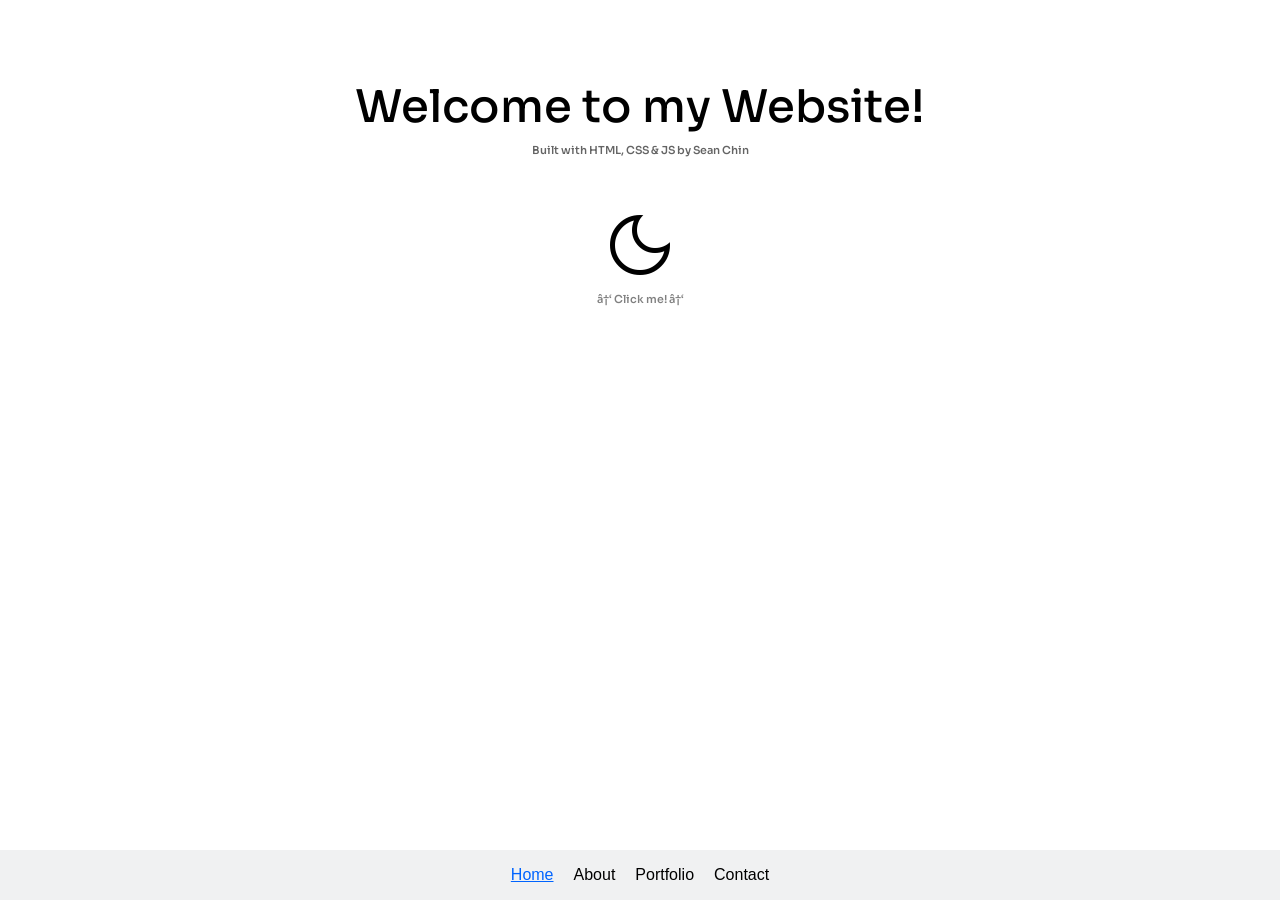
<file: index.html>
<!DOCTYPE html>

<html lang="en">

  <head>
    <link href="https://fonts.googleapis.com/css2?family=Roboto:ital,wght@0,100..900;1,100..900&family=SN+Pro:ital,wght@0,200..900;1,200..900&family=Share+Tech&display=swap" rel="stylesheet">
    <link href="https://cdn.jsdelivr.net/npm/bootstrap@5.3.8/dist/css/bootstrap.min.css" rel="stylesheet" integrity="sha384-sRIl4kxILFvY47J16cr9ZwB07vP4J8+LH7qKQnuqkuIAvNWLzeN8tE5YBujZqJLB" crossorigin="anonymous">
    <link rel="preconnect" href="https://fonts.googleapis.com">
    <link rel="preconnect" href="https://fonts.gstatic.com" crossorigin>
    <link href="https://fonts.googleapis.com/css2?family=Roboto:ital,wght@0,100..900;1,100..900&family=SN+Pro:ital,wght@0,200..900;1,200..900&family=Share+Tech&family=Sora:wght@100..800&display=swap" rel="stylesheet">
    <link href="https://fonts.googleapis.com/css2?family=Material+Symbols+Outlined" rel="stylesheet" />
    <script src="https://cdn.jsdelivr.net/npm/bootstrap@5.3.8/dist/js/bootstrap.bundle.min.js" integrity="sha384-FKyoEForCGlyvwx9Hj09JcYn3nv7wiPVlz7YYwJrWVcXK/BmnVDxM+D2scQbITxI" crossorigin="anonymous"></script>
    <link href="css/home.css" rel="stylesheet">
    <title>Homepage | Sean Chin</title>
  </head>

  <body class>
    <header>
      <nav class="sidebar bg-secondary bg-opacity-10">
        <div class="sidebar-link">
          <a href="index.html">Home</a>
        </div>
        <div class="sidebar-link">
          <a href="about.html">About</a>
        </div>
        <div class="sidebar-link">
          <a href="portfolio.html">Portfolio</a>
        </div>
        <div class="sidebar-link">
          <a href="contact.html">Contact</a>
        </div>
      </nav>
    </header>
    <main>
      <h1 class="welcome-msg">Welcome to my Website!</h1>
      <p class="statement">Built with HTML, CSS & JS by Sean Chin</p>
      <div class="switch-container">
        <span id="switch" class="material-symbols-outlined switch-icon">
        dark_mode
        </span>
        <small class = "switch-label">↑ Click me! ↑</small>
      </div>
    </main>
    <script src="project.js"></script>
  </body>
</html>
</file>
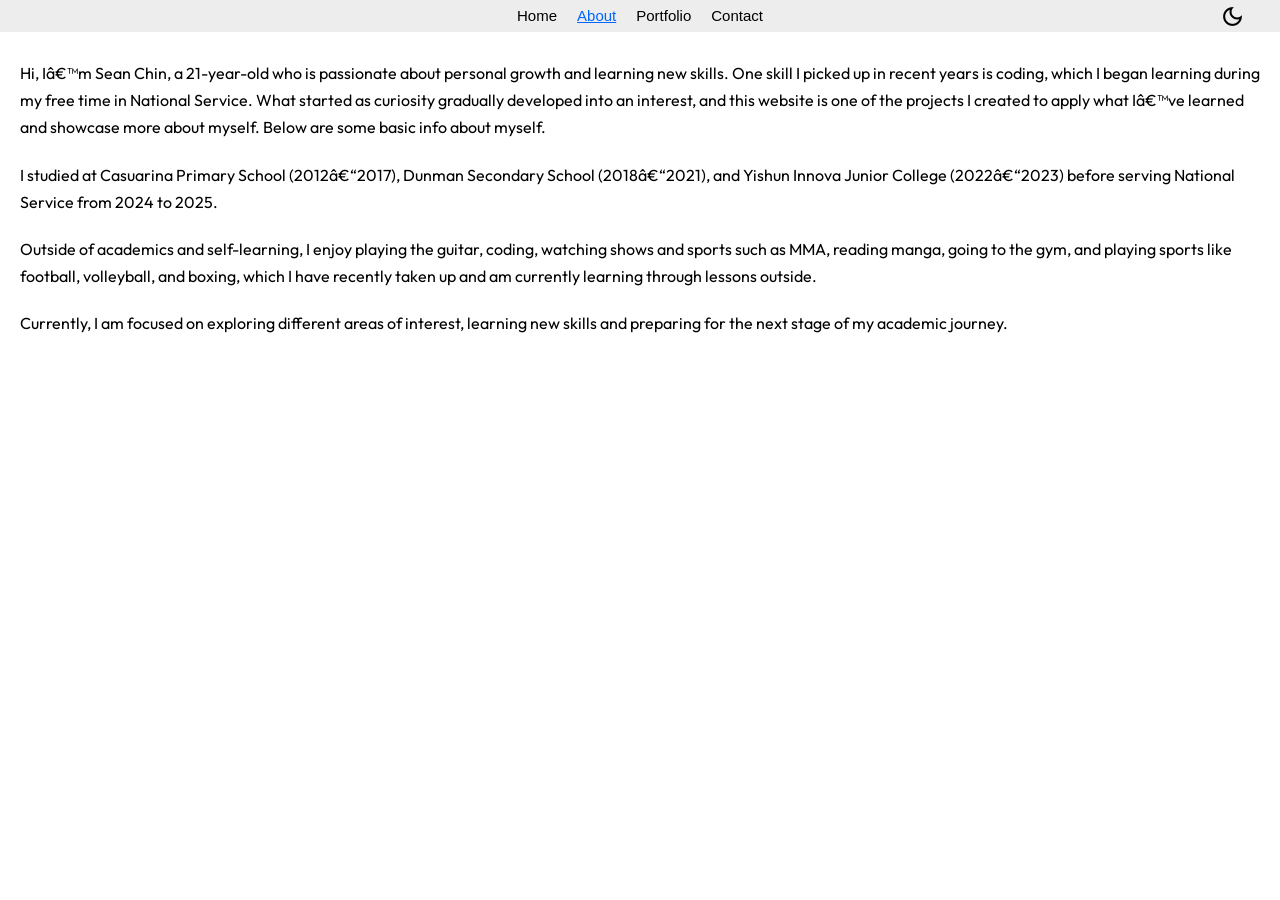
<file: about.html>
<!DOCTYPE html>

<html lang="en">

  <head>
    <link href="https://fonts.googleapis.com/css2?family=Roboto:ital,wght@0,100..900;1,100..900&family=SN+Pro:ital,wght@0,200..900;1,200..900&family=Share+Tech&display=swap" rel="stylesheet">
    <link href="https://cdn.jsdelivr.net/npm/bootstrap@5.3.8/dist/css/bootstrap.min.css" rel="stylesheet" integrity="sha384-sRIl4kxILFvY47J16cr9ZwB07vP4J8+LH7qKQnuqkuIAvNWLzeN8tE5YBujZqJLB" crossorigin="anonymous">
    <link href="https://fonts.googleapis.com/css2?family=Material+Symbols+Outlined" rel="stylesheet" />
    <link rel="preconnect" href="https://fonts.googleapis.com">
    <link rel="preconnect" href="https://fonts.gstatic.com" crossorigin>
    <link href="https://fonts.googleapis.com/css2?family=Outfit:wght@300;400;500;600;700&display=swap" rel="stylesheet">
    <script src="https://cdn.jsdelivr.net/npm/bootstrap@5.3.8/dist/js/bootstrap.bundle.min.js" integrity="sha384-FKyoEForCGlyvwx9Hj09JcYn3nv7wiPVlz7YYwJrWVcXK/BmnVDxM+D2scQbITxI" crossorigin="anonymous"></script>
    <link href="css/upper_border.css" rel="stylesheet">
    <link href="css/about.css" rel="stylesheet">
    <title>About | Sean Chin</title>
  </head>

  <body>
    <header>
      <nav class="sidebar">
        <div class="sidebar-link">
          <a href="index.html">Home</a>
        </div>
        <div class="sidebar-link">
          <a href="about.html">About</a>
        </div>
        <div class="sidebar-link">
          <a href="portfolio.html">Portfolio</a>
        </div>
        <div class="sidebar-link">
          <a href="contact.html">Contact</a>
        </div>
        <span id="switch" class="material-symbols-outlined mode-icon">
        dark_mode
        </span>
      </nav>
    </header>
    <main>
      <p>Hi, I’m Sean Chin, a 21-year-old who is passionate about personal growth and learning new skills. One skill I picked up in recent years is coding, which I began learning during my free time in
        National Service. What started as curiosity gradually developed into an interest, and this website is one of the projects I created to apply what I’ve learned and showcase more about
        myself. Below are some basic info about myself.
      </p>
      <p>I studied at Casuarina Primary School (2012–2017), Dunman Secondary School (2018–2021), and Yishun Innova Junior College (2022–2023) before serving National Service from 2024 to 2025.</p>
      <p>Outside of academics and self-learning, I enjoy playing the guitar, coding, watching shows and sports such as MMA, reading manga, going to the gym, and playing sports like football, volleyball,
        and boxing, which I have recently taken up and am currently learning through lessons outside.
      </p>
      <p>Currently, I am focused on exploring different areas of interest, learning new skills and preparing for the next stage of my academic journey.</p>
    </main>
    <script src="project.js"></script>
  </body>
</html>
</file>
<file: css/home.css>
body {
  background-color: white;
  color: black;
  font-size: 1rem;
  font-weight: 400;
  line-height: 1.5;
  margin: 0;
  text-align: center;
  display: flex;
  font-family: 'Sora', sans-serif;
}

main {
  flex: 1;
  display: flex;
  flex-direction: column;
  justify-content: flex-start;
  align-items: center;
  padding-top: 80px;
}

.header {
  margin-top: 100px;
  text-align: center;
}

.sidebar {
  width: 100%;
  height: 50px;
  background-color: white;
  display: flex;
  flex-direction: row;
  justify-content: center;
  align-items: center;
  position: fixed;
  bottom: 0;
  left: 0;
  gap: 20px;
}

.sidebar a {
  color: black;
  text-decoration: none;
}

.sidebar-link {
  font-family: "SN Pro", sans-serif;
  display: flex;
  justify-content: center;
  align-items: center;
  flex-direction: column;
  cursor: pointer;
}

.sidebar a:hover {
  color: rgb(130, 130, 130);
  text-decoration: underline;
}

.statement {
    font-size: 11px;
    font-weight: 550;
    color: rgb(100, 100, 100);
}

.sidebar a.active-link {
    color: rgb(0, 100, 255);
    text-decoration: underline;
}

:root {
  --bg-color: white;
  --text-color: black;
  --nav-color: black;
}

.dark-mode {
  --bg-color: black;
  --text-color: white;
  --nav-color: white;
  --sidebar-bg: #121212;
}

body {
  background-color: var(--bg-color);
  color: var(--text-color);
}

.sidebar {
  background-color: var(--sidebar-bg);
}

.sidebar a {
  color: var(--nav-color);
}

.switch-icon {
  font-size: 80px;
  cursor: pointer;
  user-select: none;
  transition: transform 0.2s ease;
  margin-top: 30px;
}

.switch-icon:hover {
  transform: scale(1.15);
}

.switch-container {
  display: flex;
  flex-direction: column;
  align-items: center;
  cursor: pointer;
}

.switch-container small {
  font-size: 11px;
  color: gray;
  margin-top: 6px;
}

.welcome-msg {
  font-size: 45px;
}

.switch-label {
  font-weight: 550;
}
</file>
<file: css/upper_border.css>
body {
  background-color: white;
  color: black;
  font-size: 1rem;
  font-weight: 400;
  line-height: 1.5;
  margin: 0;
  text-align: left;
  display: flex;
}

main {
  flex: 1;
  justify-content: center;
  align-items: center;
  padding-top: 60px;
}

header {
  position: fixed;
  top: 0;
  width: 100%;
  height: 32px;
  background-color: rgb(237, 237, 237);
  display: flex;
  z-index: 100;
}

.sidebar {
  width: 100%;
  height: 100%;
  display: flex;
  justify-content: center;
  align-items: center;
  gap: 20px;
  position: relative;
}

.sidebar a {
  color: black;
  text-decoration: none;
}

.sidebar-link {
  font-family: "SN Pro", sans-serif;
  font-size: 15px;
}

.sidebar a:hover {
  color: rgb(130, 130, 130);
  text-decoration: underline;
}

.sidebar a.active-link {
    color: rgb(0, 100, 255);
    text-decoration: underline;
}
</file>
<file: css/about.css>
main {
    padding-left: 20px;
    padding-right: 20px;
    font-family: 'Outfit', sans-serif;
}

p {
    line-height: 1.7;
    margin-bottom: 20px;
}

:root {
  --bg-color: white;
  --text-color: black;
  --nav-color: black;
}

.dark-mode {
  --bg-color: black;
  --text-color: white;
  --nav-color: white;
  --sidebar-bg: #121212;
}

body {
  background-color: var(--bg-color);
  color: var(--text-color);
}

.sidebar {
  background-color: var(--sidebar-bg);
}

.sidebar a {
  color: var(--nav-color);
}

.mode-icon {
  font-size: 25px;
  cursor: pointer;
  user-select: none;
  transition: transform 0.2s ease;
  position: fixed;
  z-index: 1000;
  right: 35px;
}

.mode-icon:hover {
  transform: scale(1.1);
}
</file>
